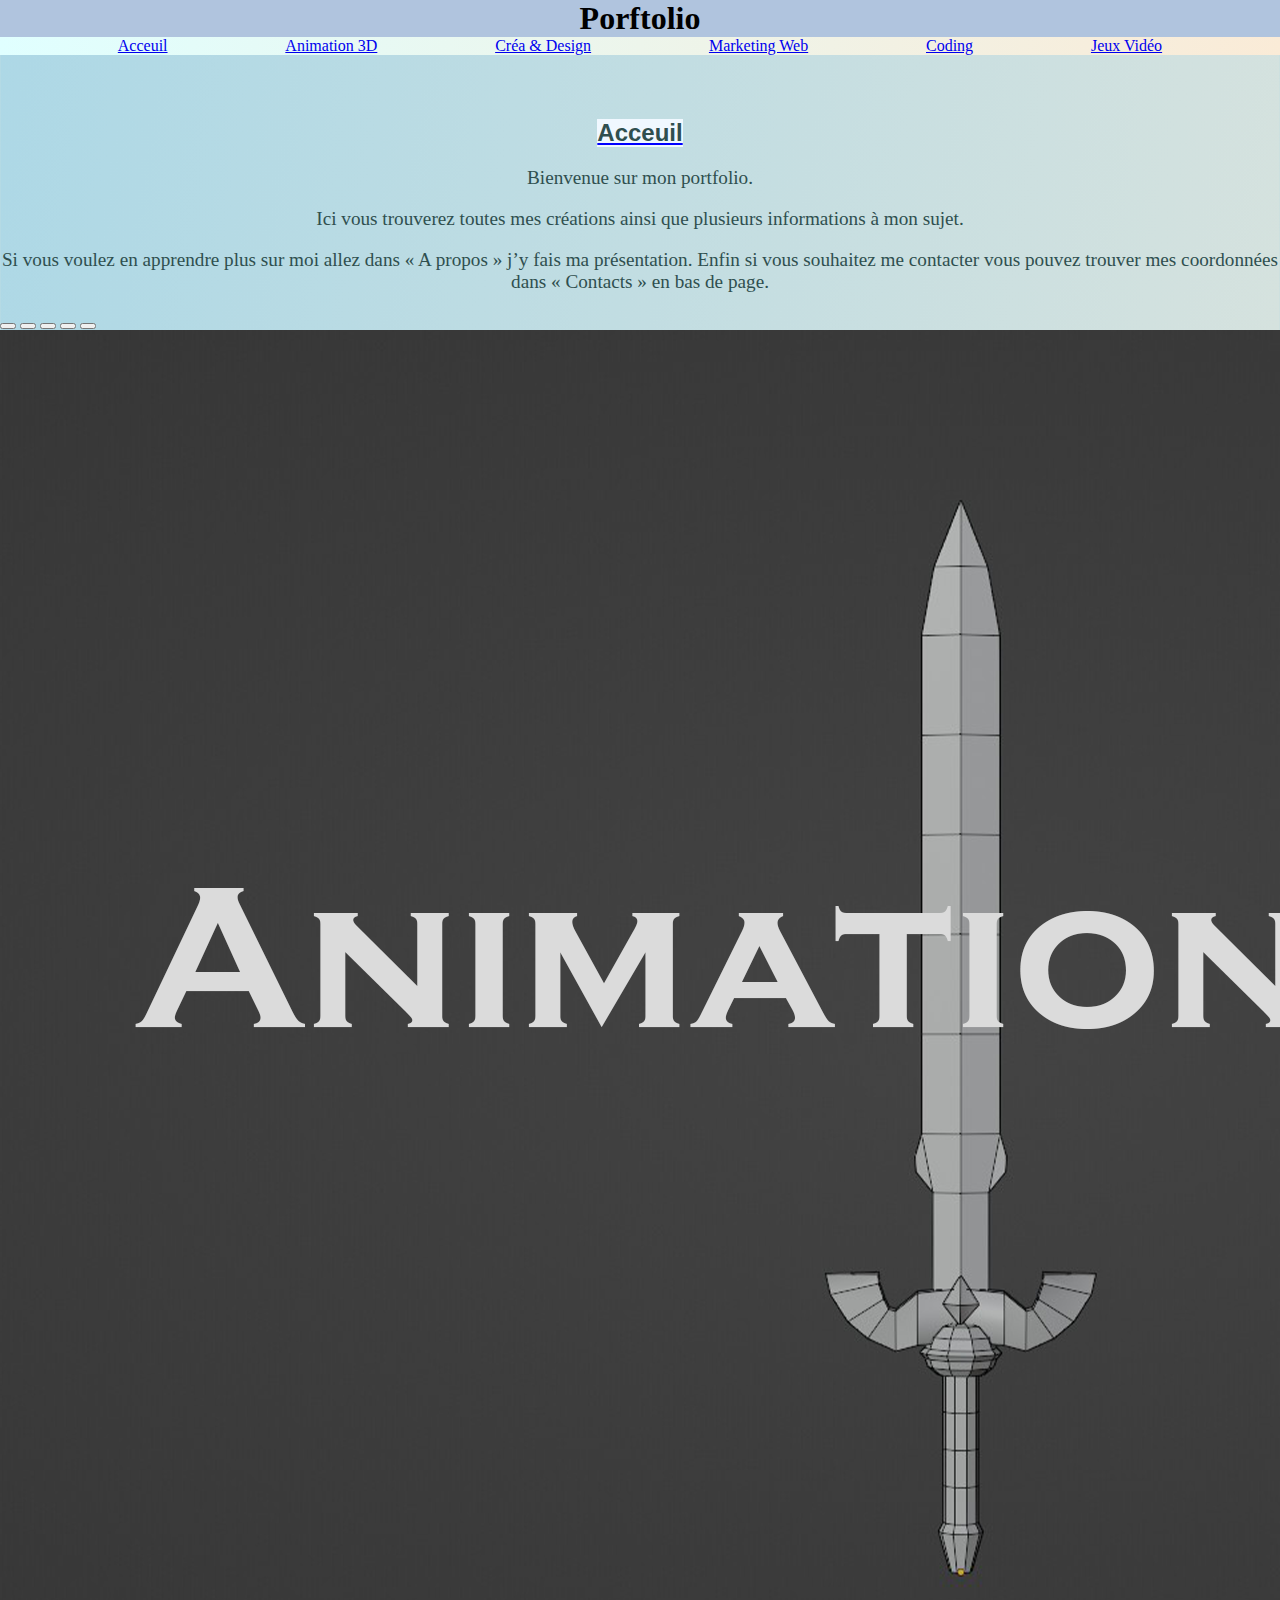
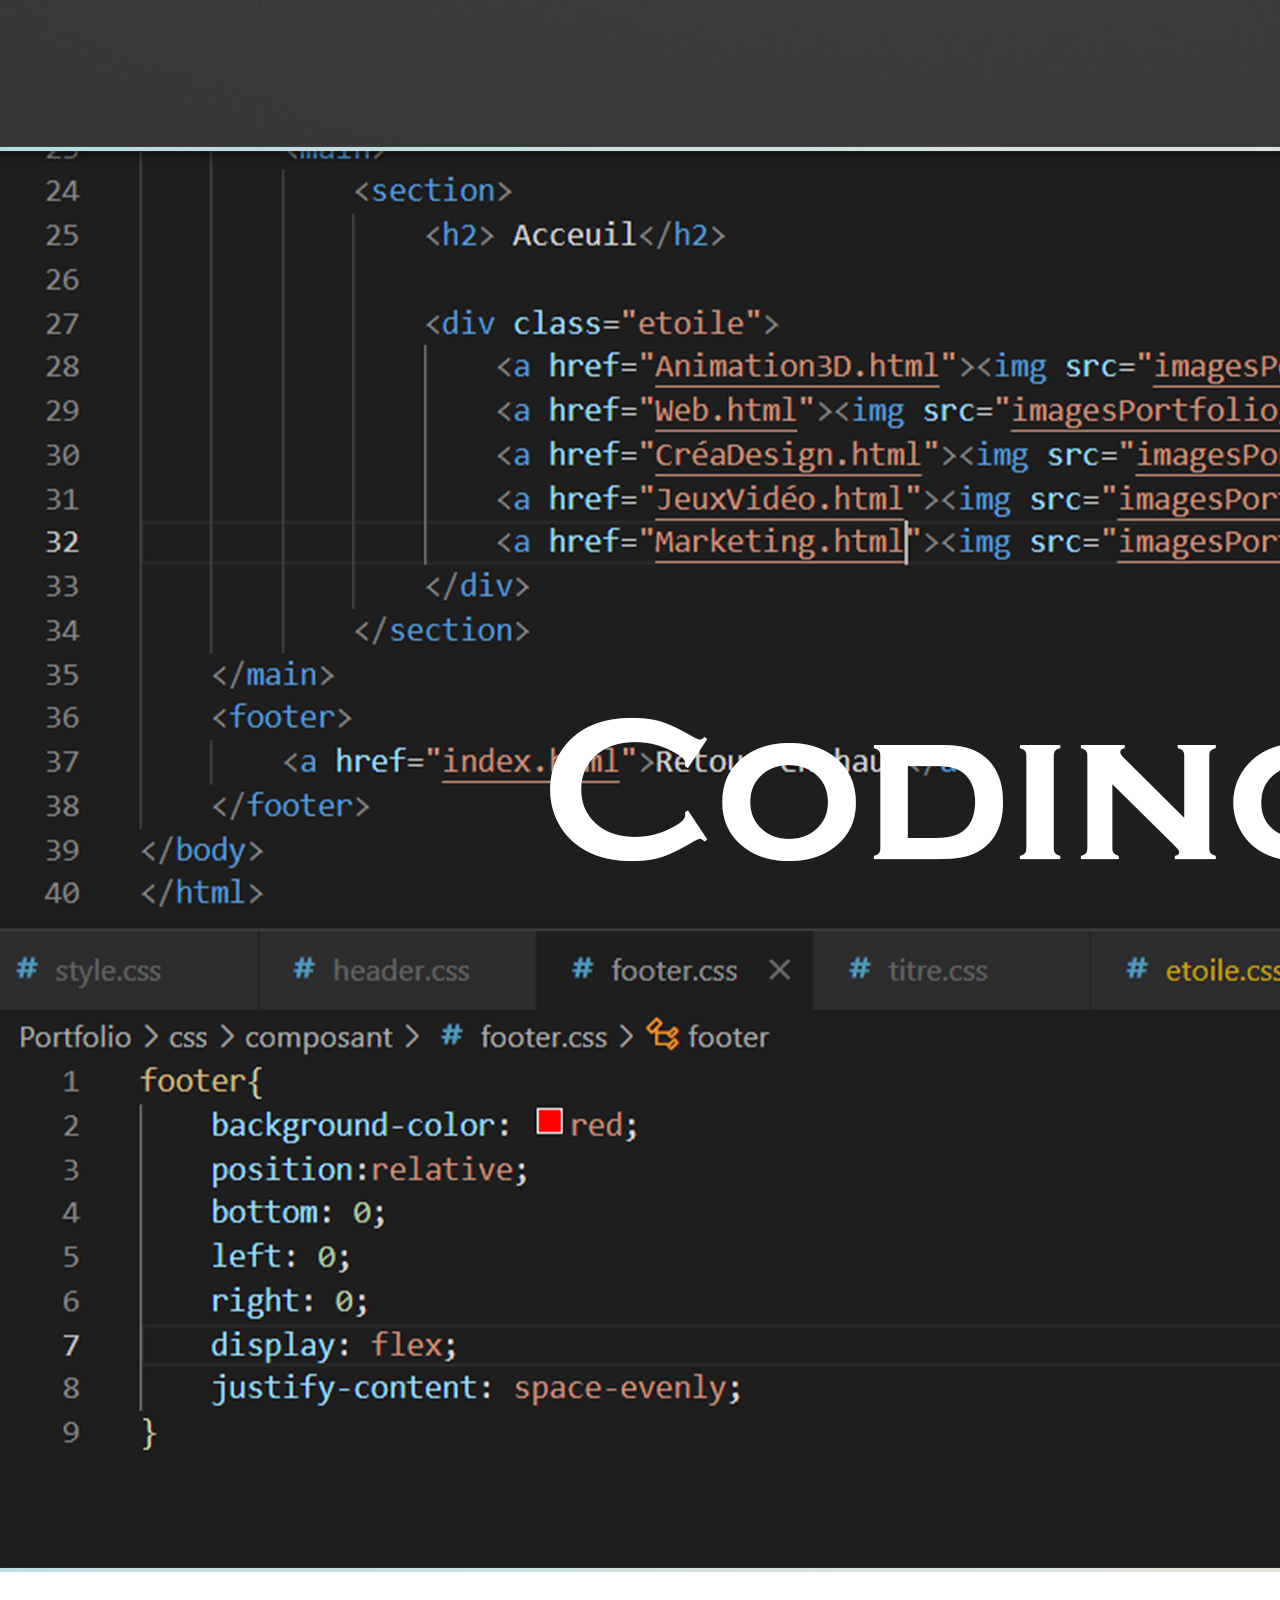
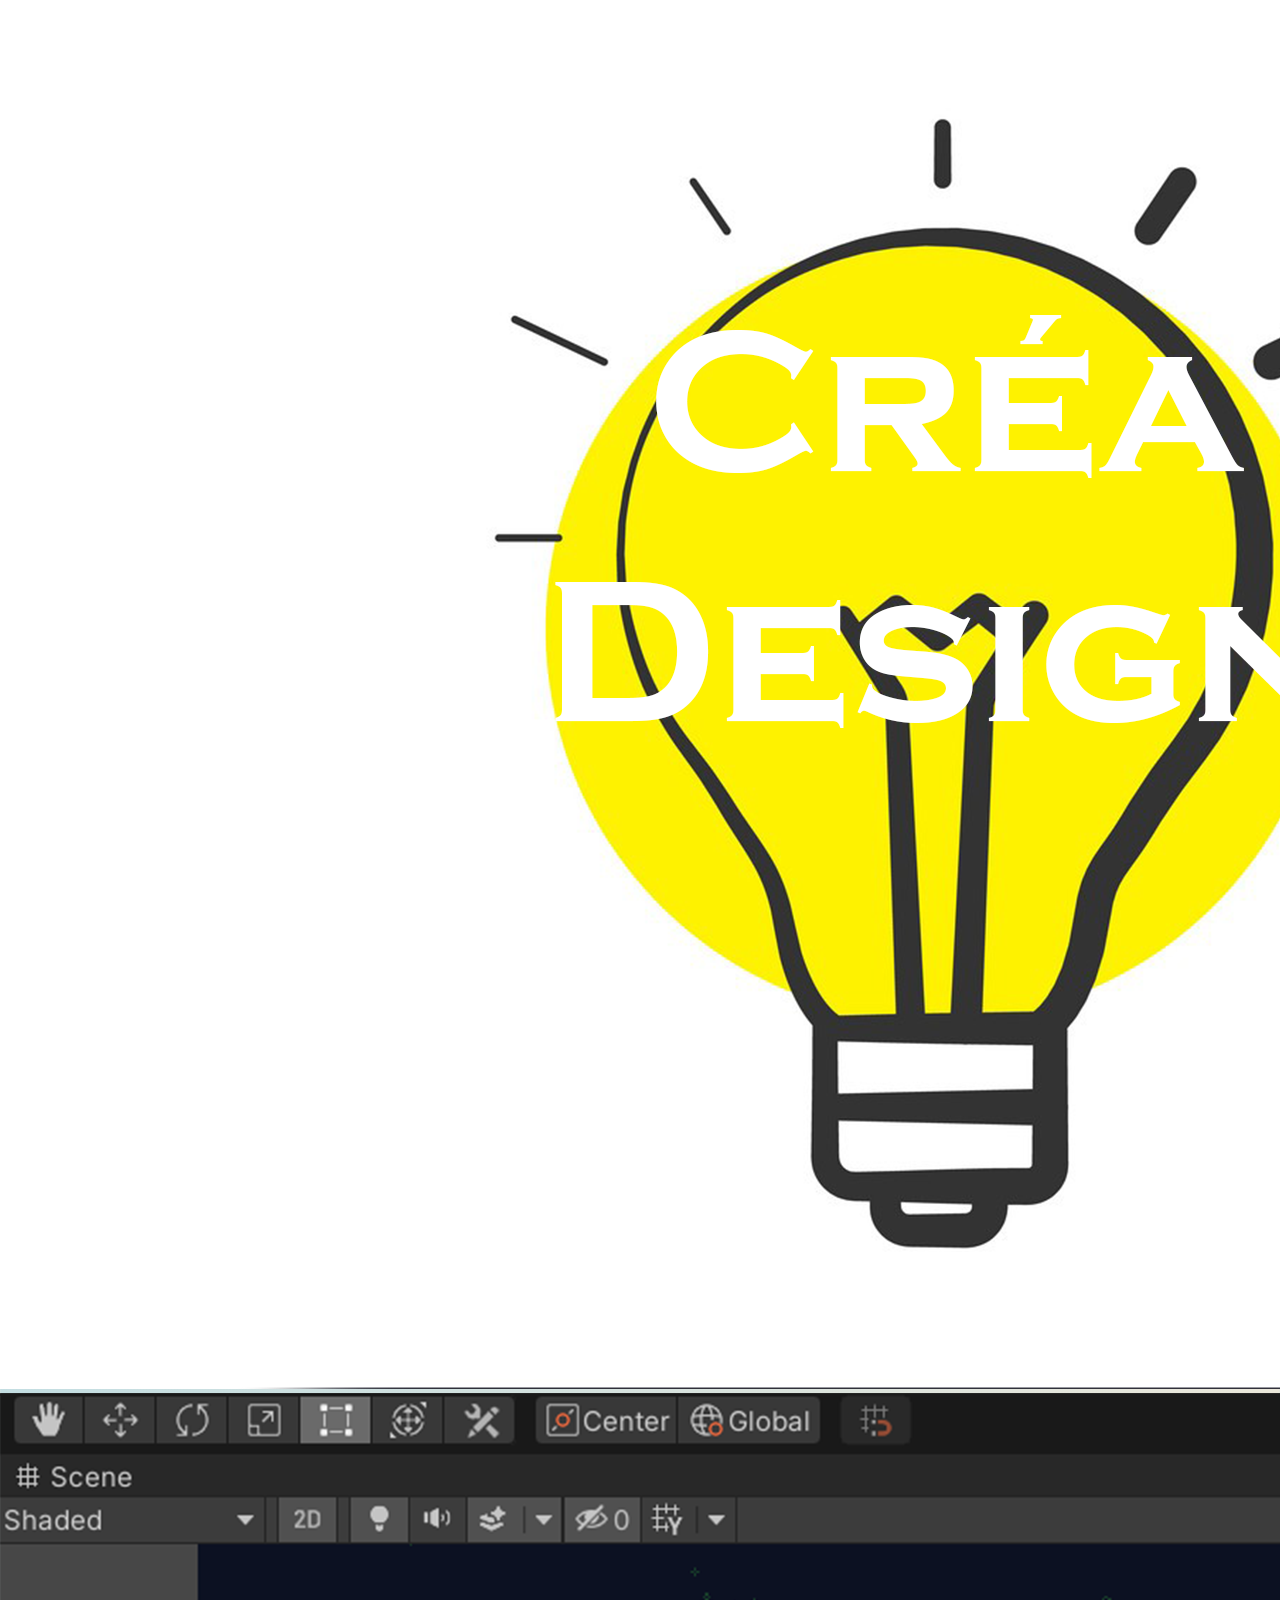
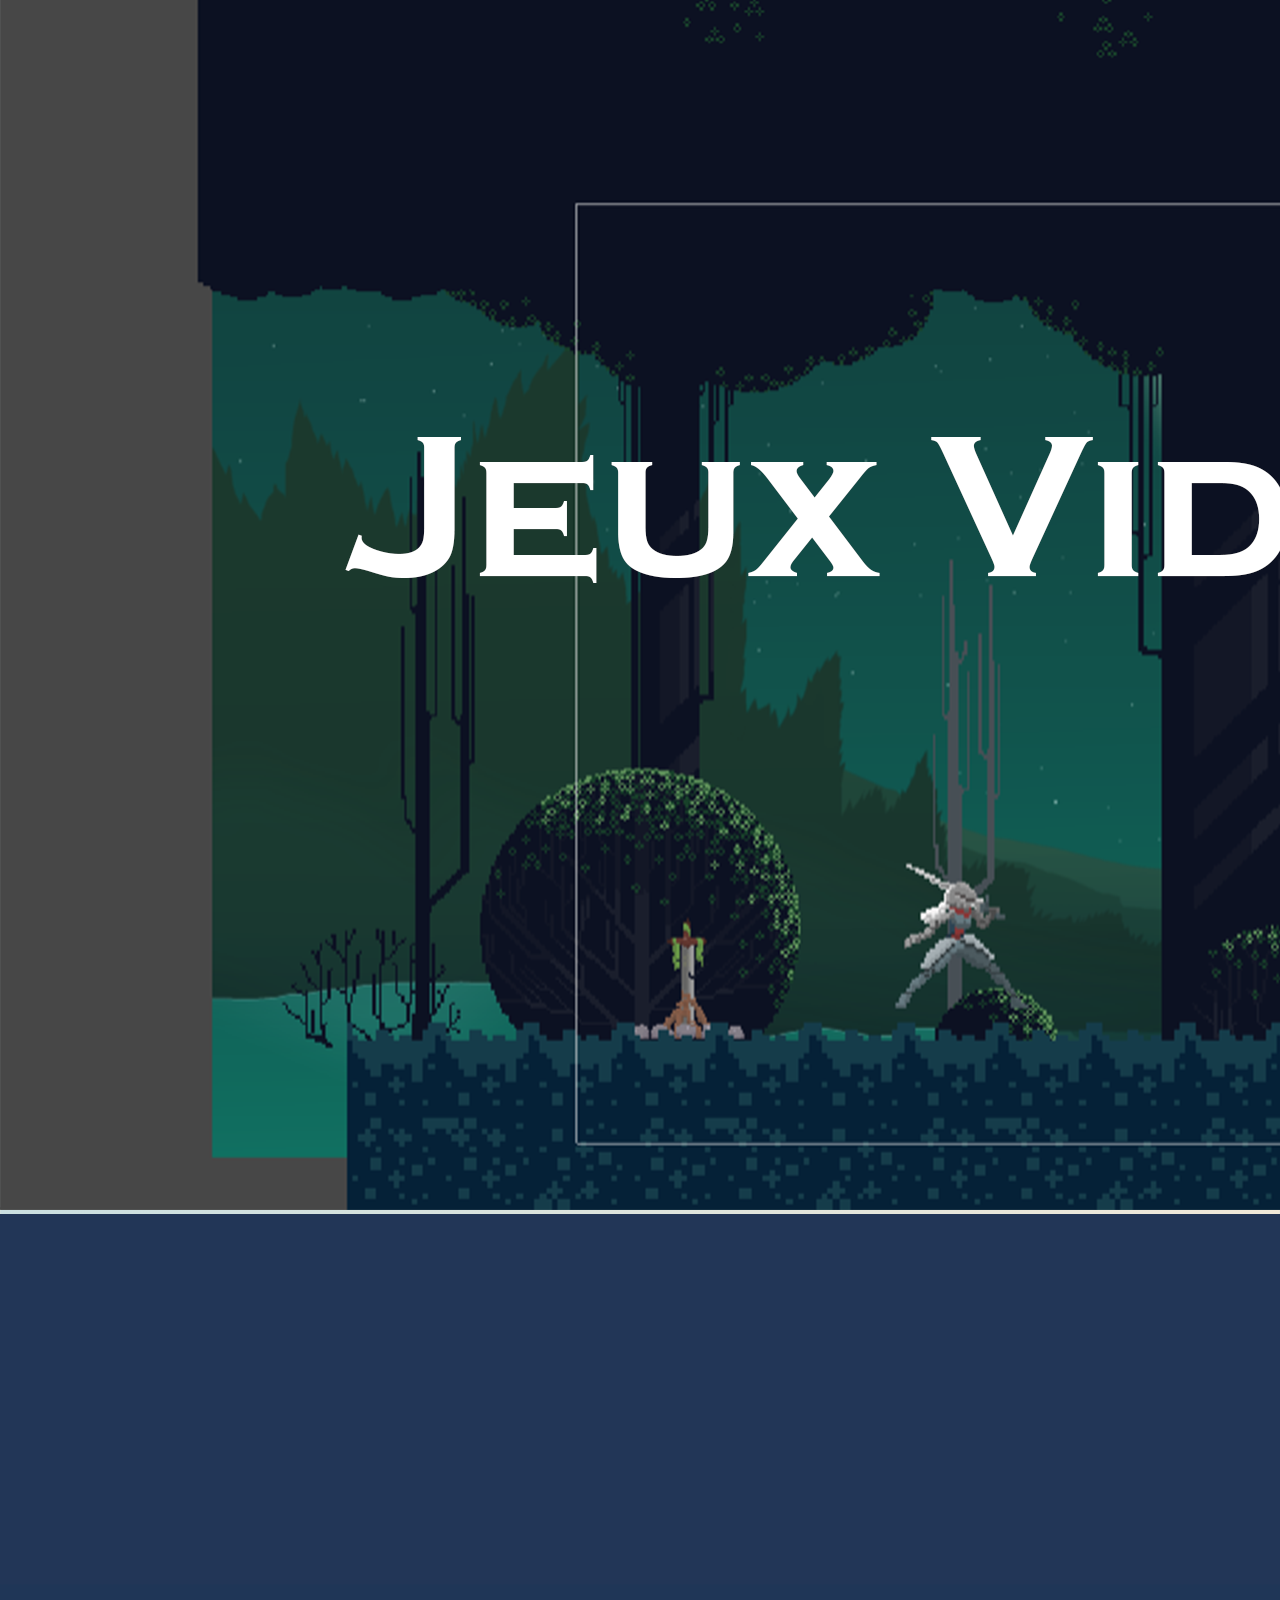
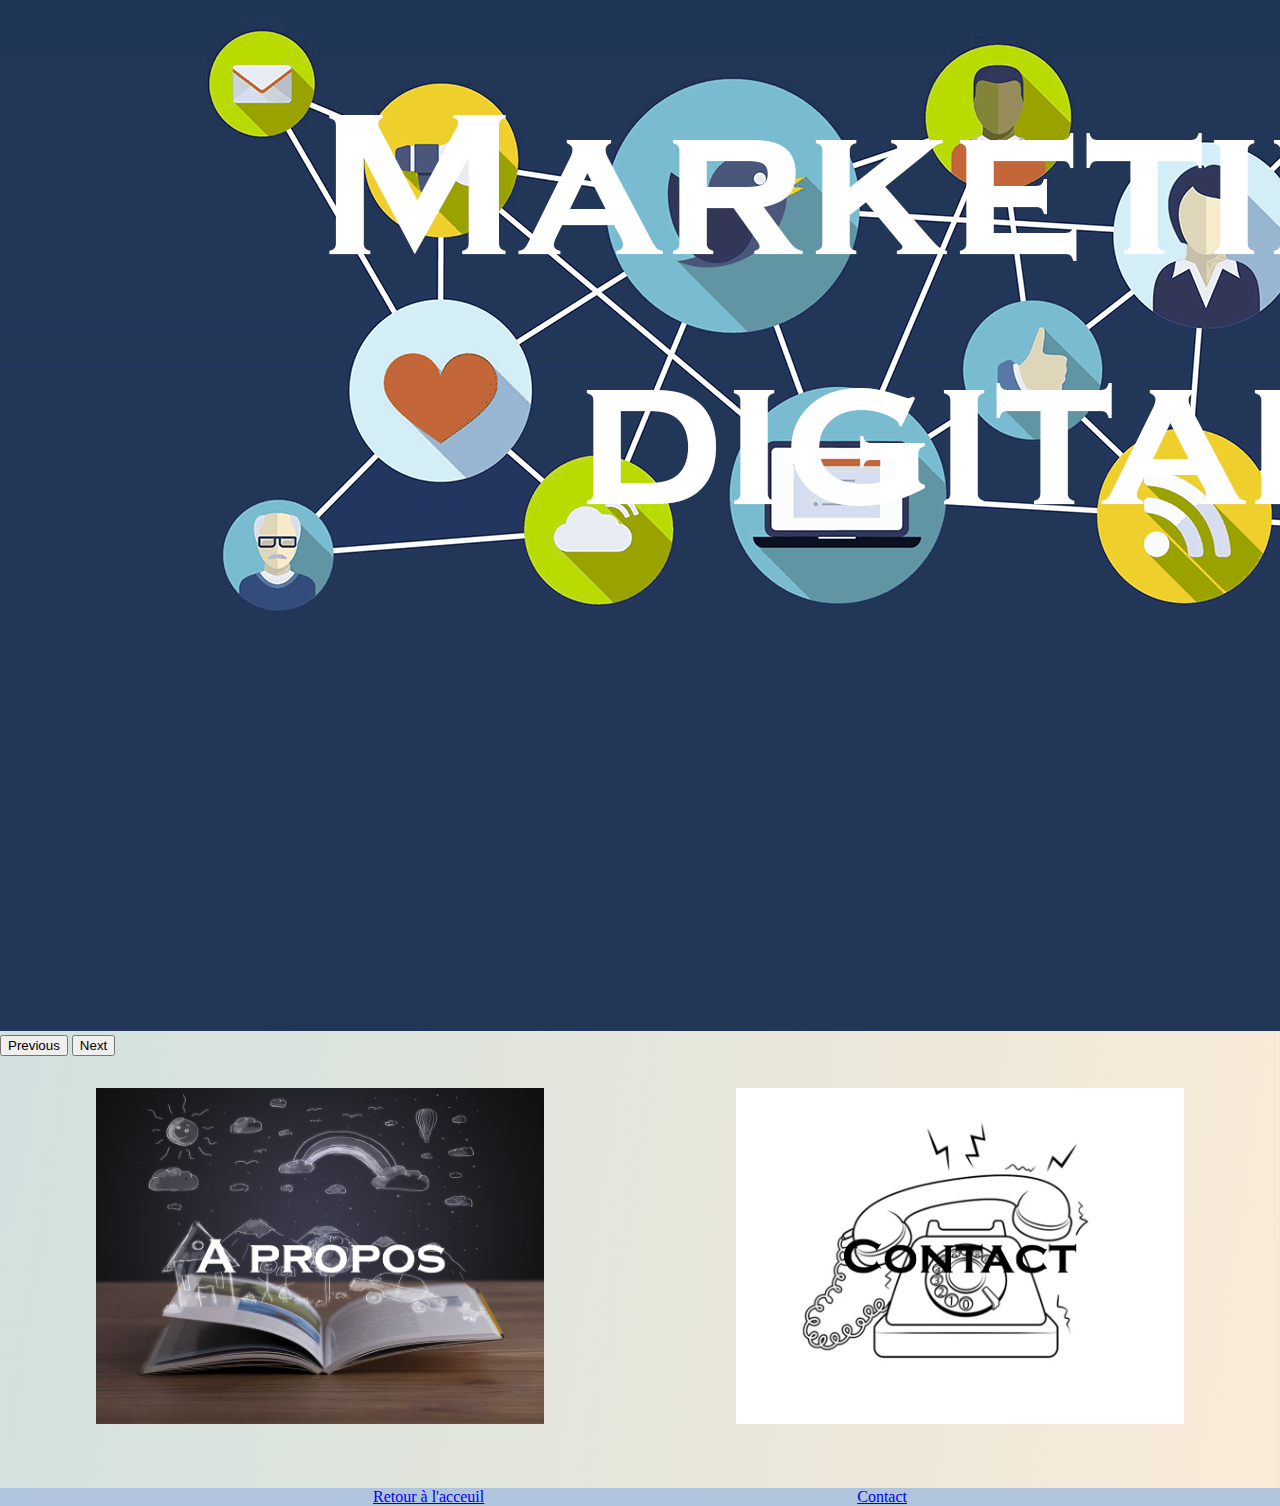
<file: index.html>
<!DOCTYPE html>
<html lang="en">
<head>
    <meta charset="UTF-8">
    <meta http-equiv="X-UA-Compatible" content="IE=edge">
    <meta name="viewport" content="width=device-width, initial-scale=1.0">
    <link rel="stylesheet" href="https://cdn.jsdelivr.net/npm/bootstrap@5.2.2/dist/css/bootstrap.min.css" integrity="sha384-Zenh87qX5JnK2Jl0vWa8Ck2rdkQ2Bzep5IDxbcnCeuOxjzrPF/et3URy9Bv1WTRi" crossorigin="anonymous">
    <link rel="stylesheet" href="css/style.css">
    <title>Portfolio Corentin Remot</title>
</head>

<body>
    <header>
        <h1 class="titre">Porftolio</h1>
            <nav>
                <a href="index.html">Acceuil</a>
                <a href="Animation3D.html">Animation 3D</a>
                <a href="CréaDesign.html">Créa & Design</a>
                <a href="Marketing.html">Marketing Web</a>
                <a href="Web.html">Coding</a>
                <a href="JeuxVidéo.html">Jeux Vidéo</a>
            </nav>
    </header>
        <main>
            <section>
                <h2 class="titre2">Acceuil</h2>
                <p>Bienvenue sur mon portfolio.</p>
                <p>Ici vous trouverez toutes mes créations ainsi que plusieurs informations à mon sujet.</p>
                <P>Si vous voulez en apprendre plus sur moi allez dans « A propos » j’y fais ma présentation.
                    Enfin si vous souhaitez me contacter vous pouvez trouver mes coordonnées dans « Contacts » en bas de page.</P>
            </section>

                <div id="carouselExampleIndicators" class="carousel slide mx-auto col-md-10" data-bs-ride="true">
                    <div class="carousel-indicators">
                    <button type="button" data-bs-target="#carouselExampleIndicators" data-bs-slide-to="0" class="active" aria-current="true" aria-label="Slide 1"></button>
                    <button type="button" data-bs-target="#carouselExampleIndicators" data-bs-slide-to="1" aria-label="Slide 2"></button>
                    <button type="button" data-bs-target="#carouselExampleIndicators" data-bs-slide-to="2" aria-label="Slide 3"></button>
                    <button type="button" data-bs-target="#carouselExampleIndicators" data-bs-slide-to="3" aria-label="Slide 4"></button>
                    <button type="button" data-bs-target="#carouselExampleIndicators" data-bs-slide-to="4" aria-label="Slide 5"></button>                </div>
                    <div class="carousel-inner">
                    <div class="carousel-item active">
                        <a href="Animation3D.html"><img src="imagesPortfolio/Exemple3D.png" class="d-block w-100" alt="3D"></a>
                    </div>
                    <div class="carousel-item">
                        <a href="Web.html"><img src="imagesPortfolio/ExempleCoding.png" class="d-block w-100" alt="Coding"></a>
                    </div>
                    <div class="carousel-item">
                        <a href="CréaDesign.html"><img src="imagesPortfolio/ExempleCréaDesign.png" class="d-block w-100" alt="CréaDesign"></a>
                    </div>
                    <div class="carousel-item">
                        <a href="JeuxVidéo.html"><img src="imagesPortfolio/ExempleJV.png" class="d-block w-100" alt="Jeux Vidéo"></a>
                    </div>
                    <div class="carousel-item">
                        <a href="Marketing.html"><img src="imagesPortfolio/ExempleMarketing.png" class="d-block w-100" alt="Marketing"></a>
                    </div>
                    </div>
                    <button class="carousel-control-prev" type="button" data-bs-target="#carouselExampleIndicators" data-bs-slide="prev">
                    <span class="carousel-control-prev-icon" aria-hidden="true"></span>
                    <span class="visually-hidden">Previous</span>
                    </button>
                    <button class="carousel-control-next" type="button" data-bs-target="#carouselExampleIndicators" data-bs-slide="next">
                    <span class="carousel-control-next-icon" aria-hidden="true"></span>
                    <span class="visually-hidden">Next</span>
                    </button>
                </div>

                <div class="groupe">
                        <a class="lienImage" href="aPropos.html"><img class="imageGroupe" src="imagesPortfolio/aPropos.png" alt="A Propos"></a>
                        <a class="lienImage" href="contact.html"><img class="imageGroupe" src="imagesPortfolio/imageContact.png" alt="Contact"></a>
                </div>
    
    </main>
    <footer>
        <a href="index.html">Retour à l'acceuil</a>
        <a href="contact.html">Contact</a>
    </footer>
    <script src="https://cdn.jsdelivr.net/npm/bootstrap@5.2.2/dist/js/bootstrap.bundle.min.js" integrity="sha384-OERcA2EqjJCMA+/3y+gxIOqMEjwtxJY7qPCqsdltbNJuaOe923+mo//f6V8Qbsw3" crossorigin="anonymous"></script>
</body>
</html>
</file>
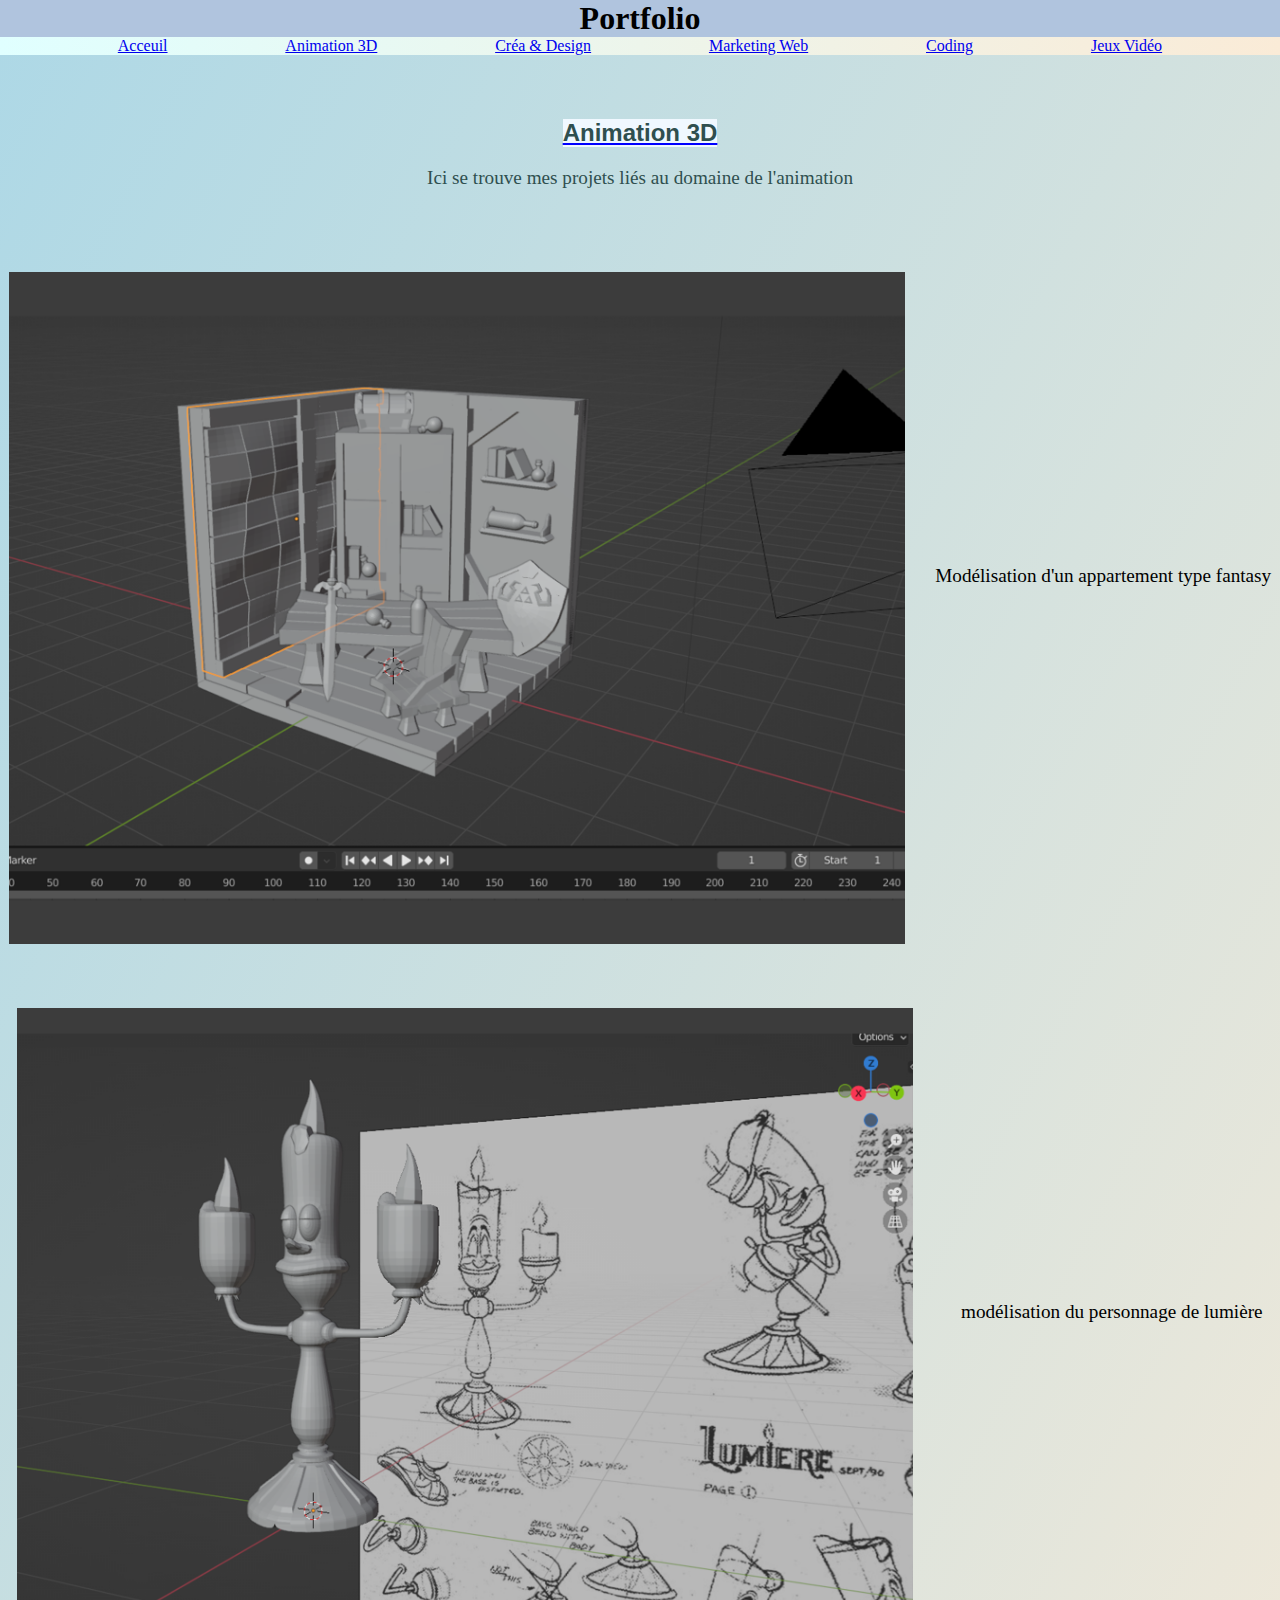
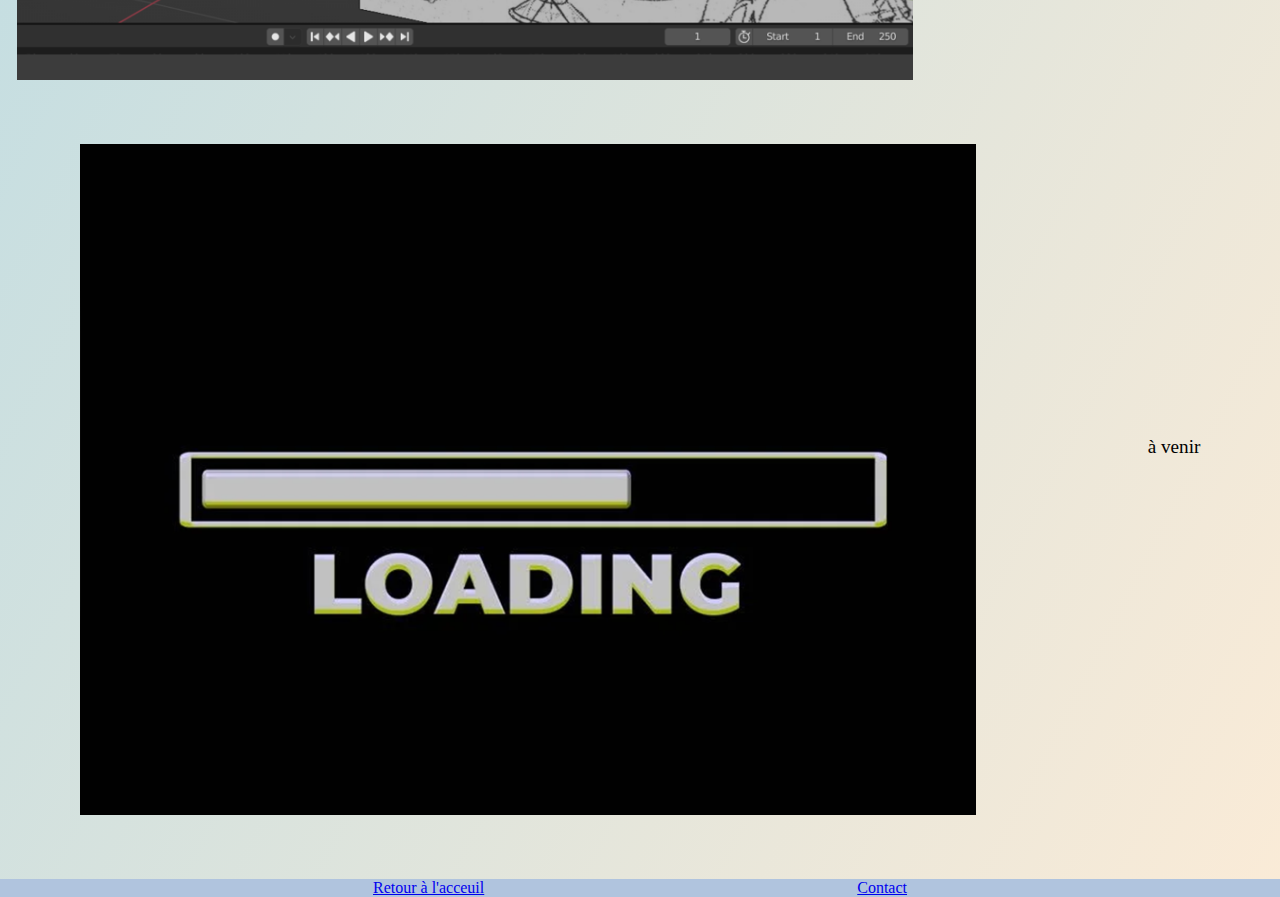
<file: Animation3D.html>
<!DOCTYPE html>
<html lang="en">
<head>
    <meta charset="UTF-8">
    <meta http-equiv="X-UA-Compatible" content="IE=edge">
    <meta name="viewport" content="width=device-width, initial-scale=1.0">
    <link rel="stylesheet" href="css/style.css">
    <title>Animation 3D</title>
</head>
<body>
    
    <header>
        <h1 class="titre">Portfolio</h1>
        <nav>
            <a href="index.html">Acceuil</a>
            <a href="Animation3D.html">Animation 3D</a>
            <a href="CréaDesign.html">Créa & Design</a>
            <a href="Marketing.html">Marketing Web</a>
            <a href="Web.html">Coding</a>
            <a href="JeuxVidéo.html">Jeux Vidéo</a>
        </nav>
    </header>
    <main>
        <section>
            <h2 class="titre2">Animation 3D</h2>
            <p>Ici se trouve mes projets liés au domaine de l'animation</p>
            <div class="groupe">
                <img class="imageGroupe" src="imagesPortfolio/Animation3D/AppartementBlender.png" alt="Appartement Fantasy">
                <p class="description">Modélisation d'un appartement type fantasy</p>
                <img class="imageGroupe" src="imagesPortfolio/Animation3D/LumiereBlender.png" alt="Lumière">
                <p class="description">modélisation du personnage de lumière</p>
                <img class="imageGroupe" src="imagesPortfolio/loading.png" alt="Loading">
                <p class="description">à venir</p>
            </div>
        </section>
    </main>
    <footer>
        <a href="index.html">Retour à l'acceuil</a>
        <a href="contact.html">Contact</a>
    </footer>
</body>
</html>
</file>
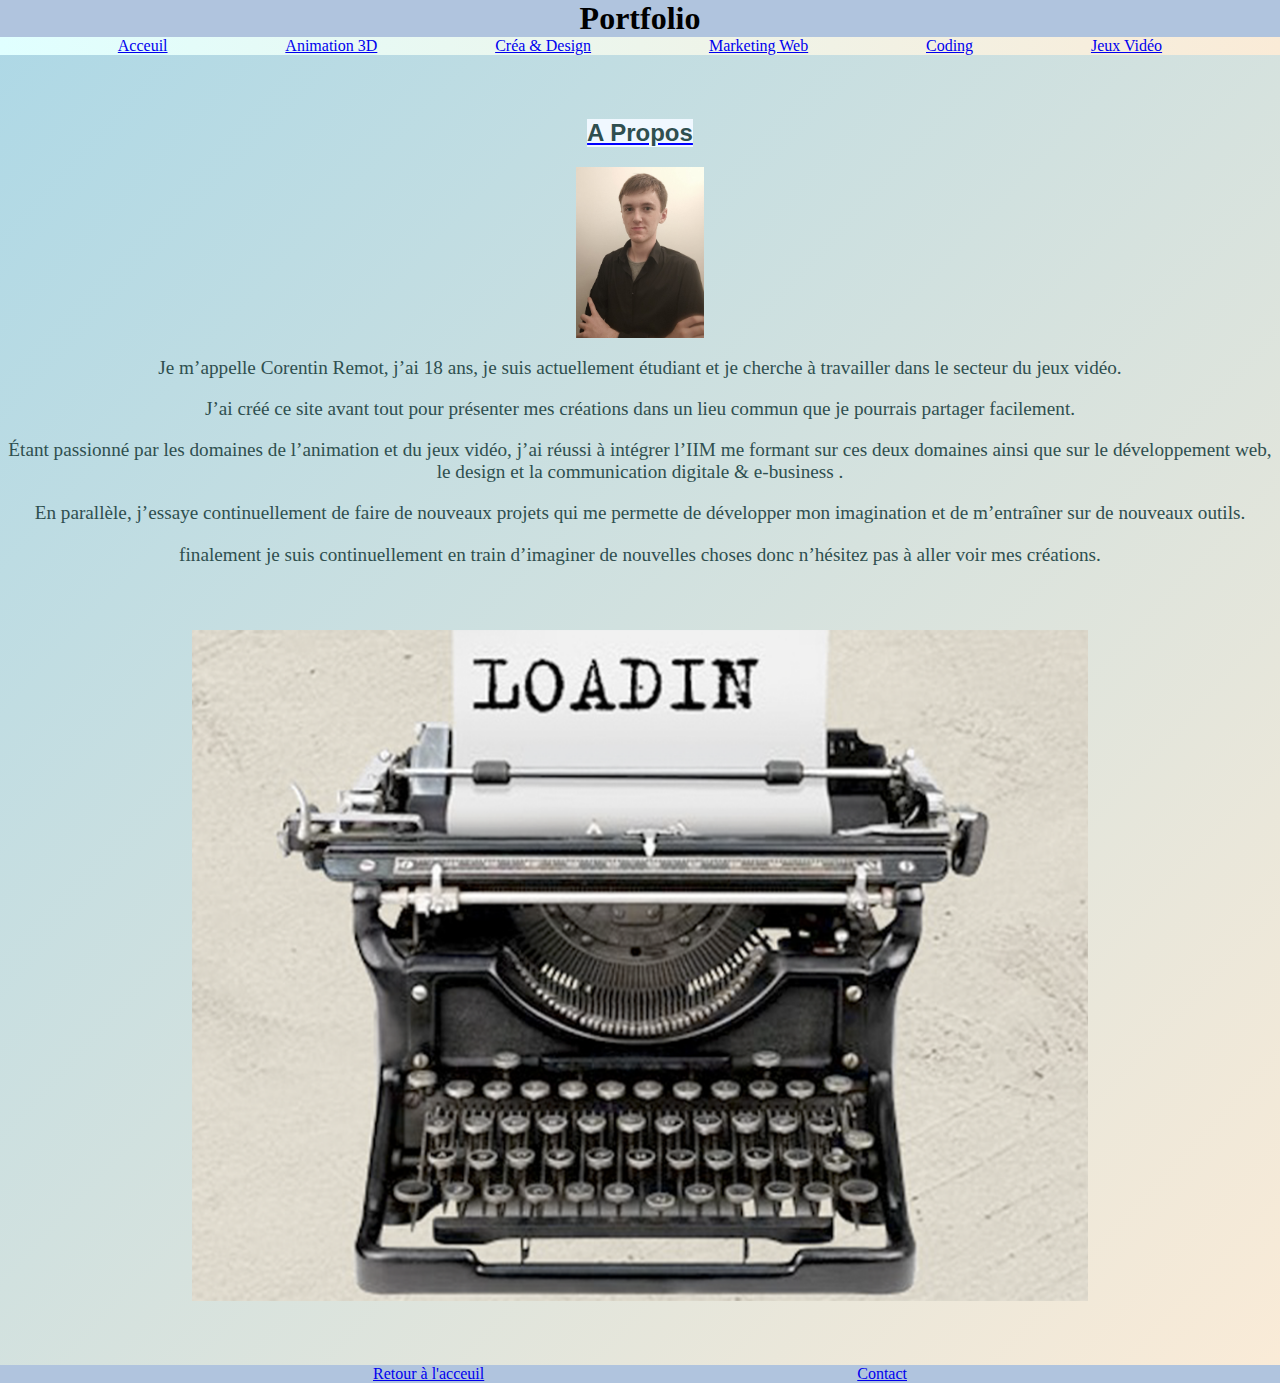
<file: aPropos.html>
<!DOCTYPE html>
<html lang="en">
<head>
    <meta charset="UTF-8">
    <meta http-equiv="X-UA-Compatible" content="IE=edge">
    <meta name="viewport" content="width=device-width, initial-scale=1.0">
    <link rel="stylesheet" href="css/style.css">
    <title>APropos</title>
</head>
<body>
    

        <header>
            <h1 class="titre">Portfolio</h1>
                <nav>
                    <a href="index.html">Acceuil</a>
                    <a href="Animation3D.html">Animation 3D</a>
                    <a href="CréaDesign.html">Créa & Design</a>
                    <a href="Marketing.html">Marketing Web</a>
                    <a href="Web.html">Coding</a>
                    <a href="JeuxVidéo.html">Jeux Vidéo</a>
                </nav>
        </header>

    <main>
        <section>
            <h2 class="titre2">A Propos</h2>
        </section>

        <div>
            <img class="imagePhoto" src="imagesPortfolio/PhotoCorentin.png" alt="Photo">
        </div>

        <div>
            <p>Je m’appelle Corentin Remot, j’ai 18 ans, je suis actuellement étudiant et je cherche à travailler dans le secteur du jeux vidéo.</p>
            <p>J’ai créé ce site avant tout pour présenter mes créations dans un lieu commun que je pourrais partager facilement.</p>
            <p>Étant passionné par les domaines de l’animation et du jeux vidéo, j’ai réussi à intégrer l’IIM me formant sur ces deux domaines ainsi que sur le développement web, le design et la communication digitale & e-business .</p>
            <p>En parallèle, j’essaye continuellement de faire de nouveaux projets qui me permette de développer mon imagination et de m’entraîner sur de nouveaux outils.</p>
            <p>finalement je suis continuellement en train d’imaginer de nouvelles choses donc n’hésitez pas à aller voir mes créations.</p>
        </div>

        <div>
            <img src="imagesPortfolio/MachineaEcrire.png" alt="Machine à écrire" class="imageGroupe">
        </div>
    </main>


    <footer>
        <a href="index.html">Retour à l'acceuil</a>
        <a href="contact.html">Contact</a>
    </footer>
</body>
</html>
</file>
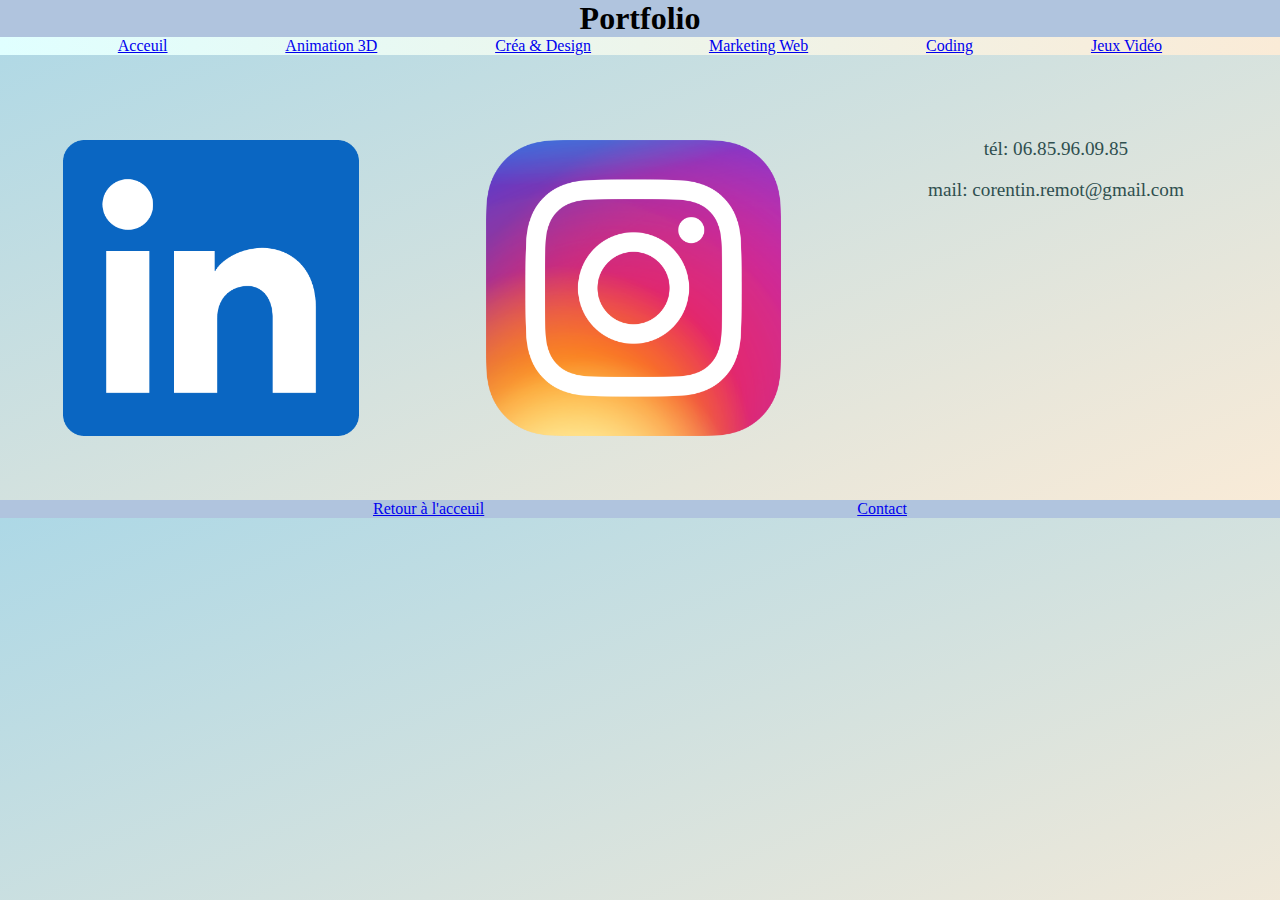
<file: contact.html>
<!DOCTYPE html>
<html lang="en">
<head>
    <meta charset="UTF-8">
    <meta http-equiv="X-UA-Compatible" content="IE=edge">
    <meta name="viewport" content="width=device-width, initial-scale=1.0">
    <link rel="stylesheet" href="css/style.css">
    <title>Contact</title>
</head>
<body>
    <header>
        <h1 class="titre">Portfolio</h1>
            <nav>
                <a href="index.html">Acceuil</a>
                <a href="Animation3D.html">Animation 3D</a>
                <a href="CréaDesign.html">Créa & Design</a>
                <a href="Marketing.html">Marketing Web</a>
                <a href="Web.html">Coding</a>
                <a href="JeuxVidéo.html">Jeux Vidéo</a>
            </nav>
    </header>
    <main>
        <div class="logo">
            <a class="lienlogo" href="https://www.linkedin.com/in/corentin-remot/"><img class="imagelogo" src="imagesPortfolio/linkedin.png" alt="linkedin"></a>
            <a href="index.html" class="lienlogo"><img src="imagesPortfolio/instagram.png" alt="instagram" class="imagelogo"></a>
            <div class="lienlogo">
                <p>tél: 06.85.96.09.85</p>
                <p>mail: corentin.remot@gmail.com</p>
            </div>
        </div>
    </main>
    <footer>
        <a href="index.html">Retour à l'acceuil</a>
        <a href="contact.html">Contact</a>
    </footer>
</body>
</html>
</file>
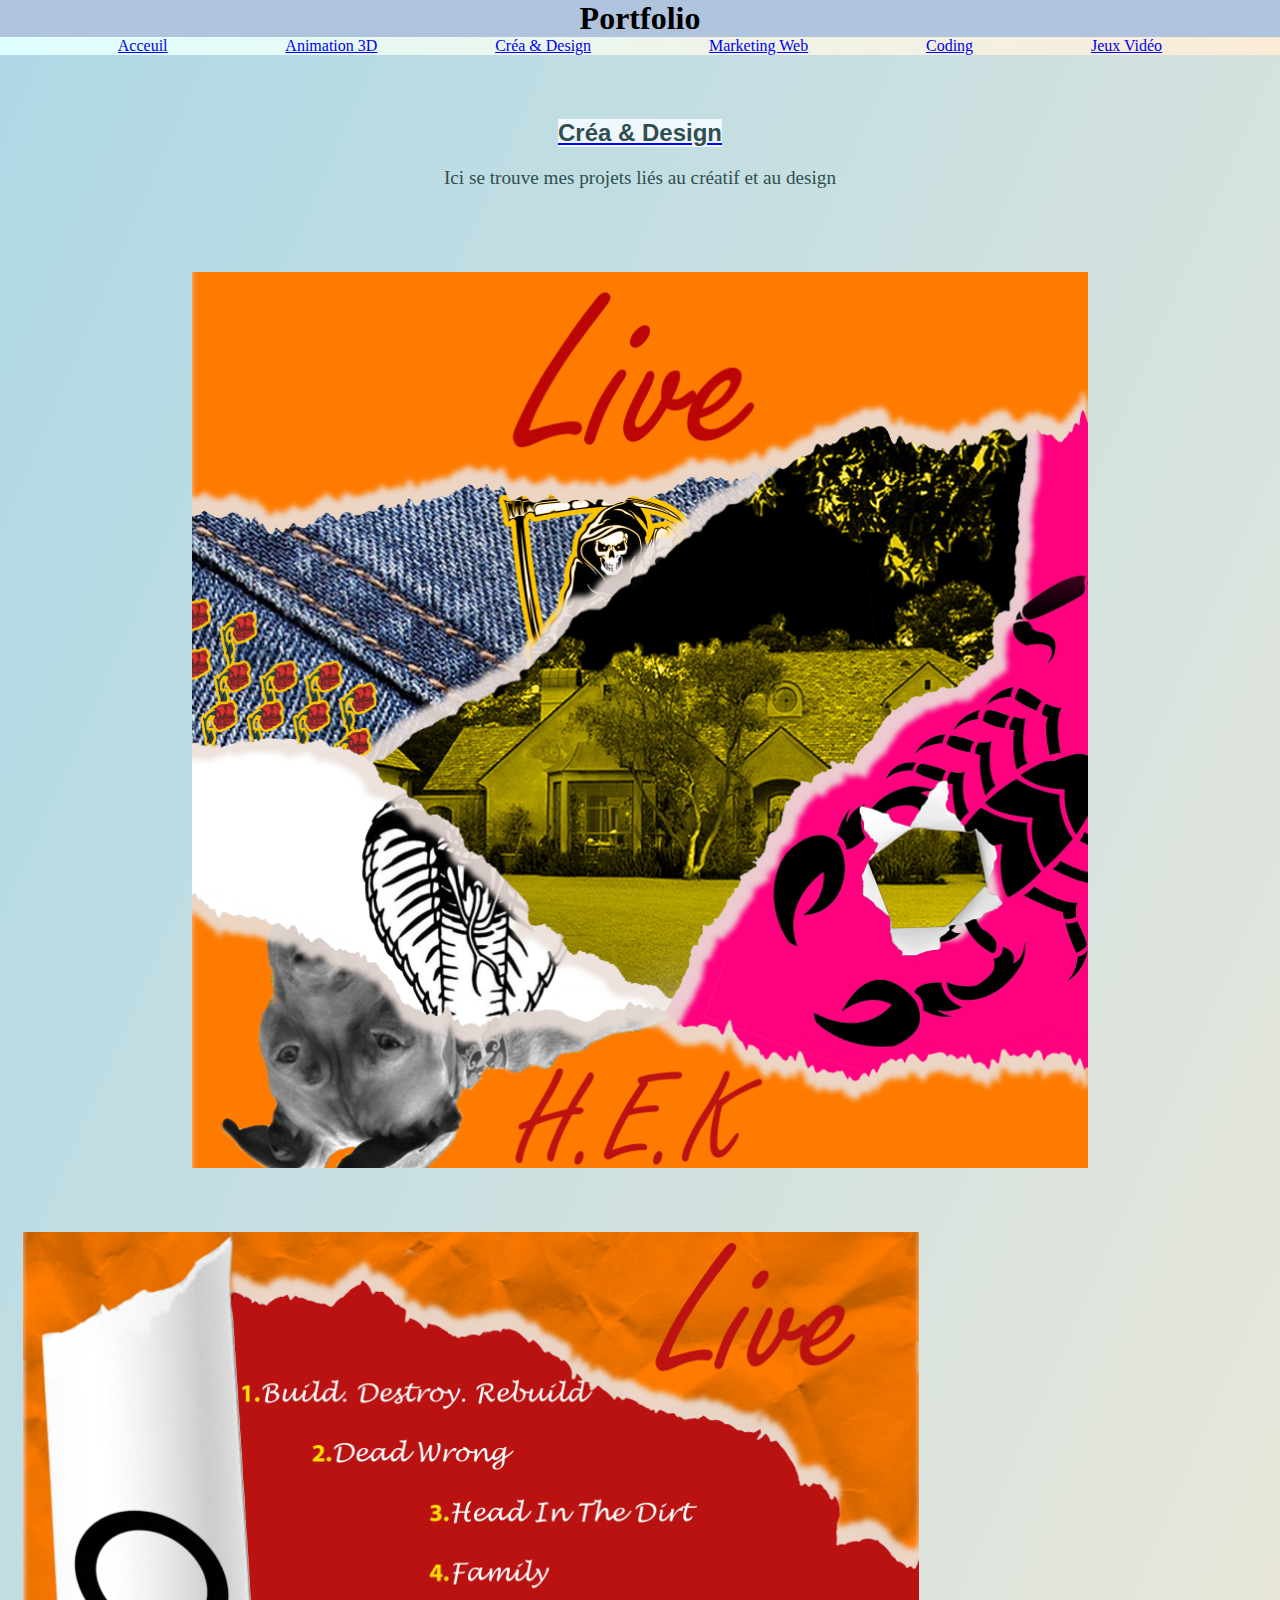
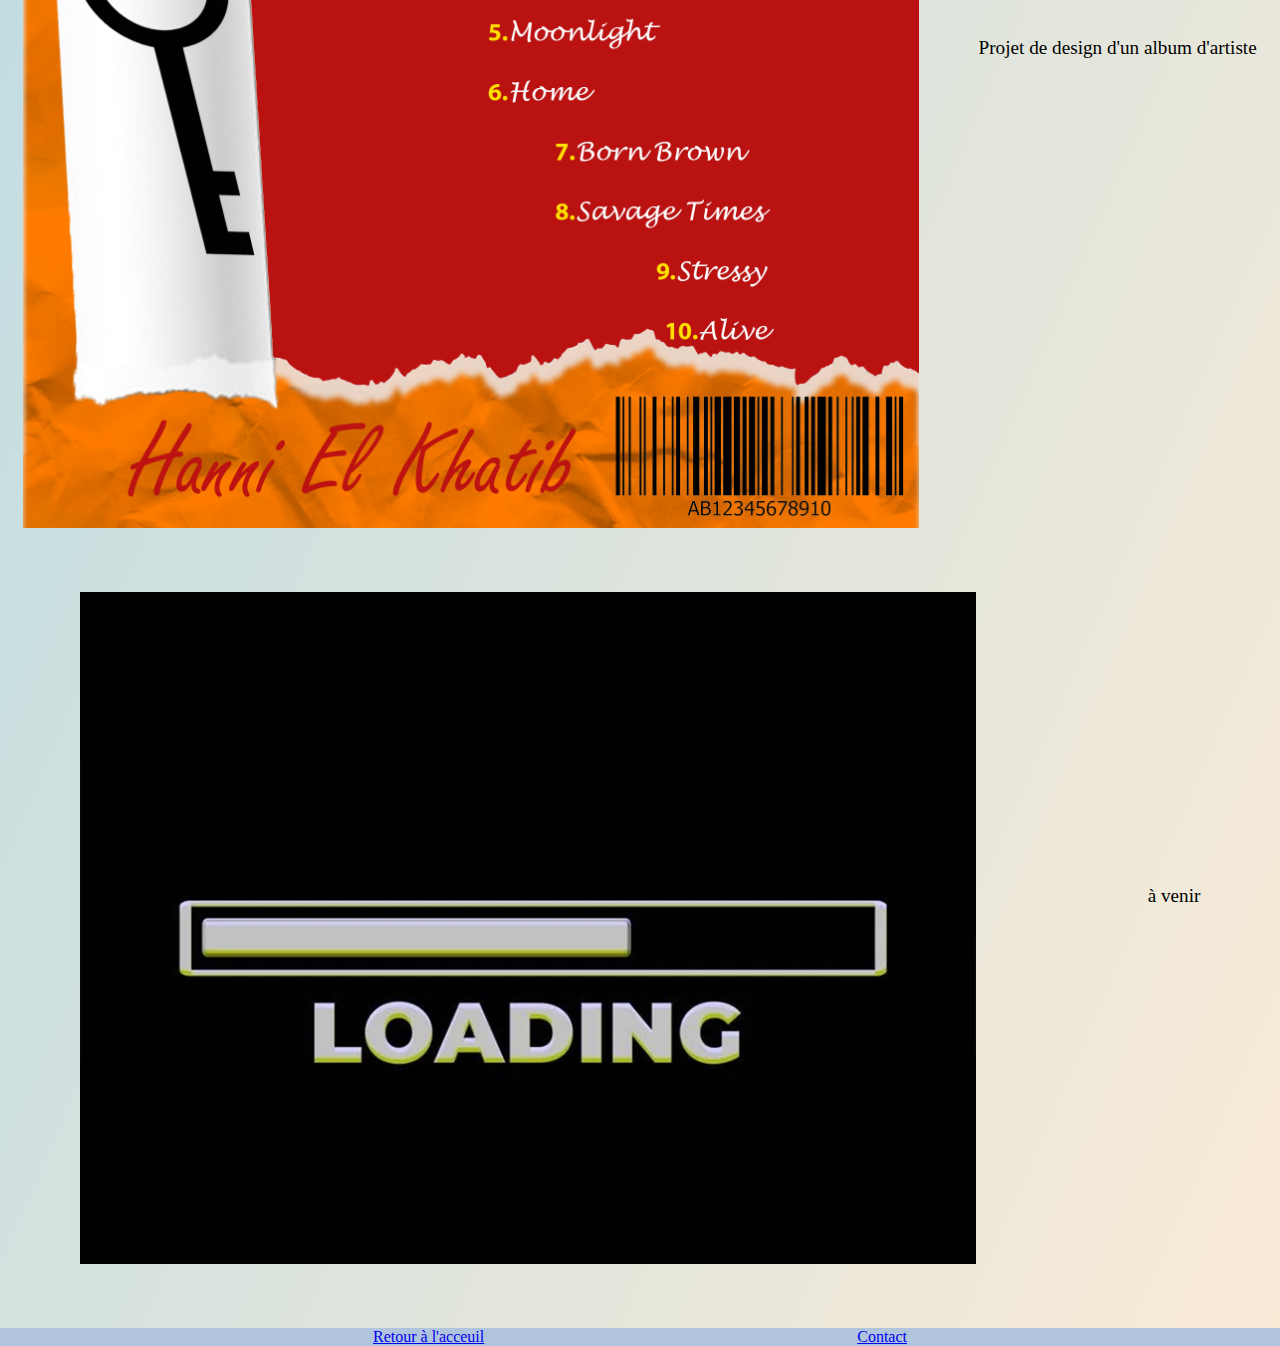
<file: CréaDesign.html>
<!DOCTYPE html>
<html lang="en">
<head>
    <meta charset="UTF-8">
    <meta http-equiv="X-UA-Compatible" content="IE=edge">
    <meta name="viewport" content="width=device-width, initial-scale=1.0">
    <link rel="stylesheet" href="css/style.css">
    <title>CréaDesign</title>
</head>
<body>
    

        <header>
            <h1 class="titre">Portfolio</h1>
                <nav>
                    <a href="index.html">Acceuil</a>
                    <a href="Animation3D.html">Animation 3D</a>
                    <a href="CréaDesign.html">Créa & Design</a>
                    <a href="Marketing.html">Marketing Web</a>
                    <a href="Web.html">Coding</a>
                    <a href="JeuxVidéo.html">Jeux Vidéo</a>
                </nav>
        </header>
    <main>
        <section>
            <h2 class="titre2">Créa & Design</h2>
            <p>Ici se trouve mes projets liés au créatif et au design</p>
            <div class="groupe">
                <img class="imageGroupe" src="imagesPortfolio/CréaDesign/RectoAlbum.png" alt="Recto projet Album">
                <img class="imageGroupe" src="imagesPortfolio/CréaDesign/VersoAlbum.png" alt="Verso projet Album">
                <p class="description">Projet de design d'un album d'artiste</p>
                <img class="imageGroupe" src="imagesPortfolio/loading.png" alt="Loading">
                <p class="description">à venir</p>
            </div>
        </section>
    </main>
    <footer>
        <a href="index.html">Retour à l'acceuil</a>
        <a href="contact.html">Contact</a>
    </footer>
</body>
</html>
</file>
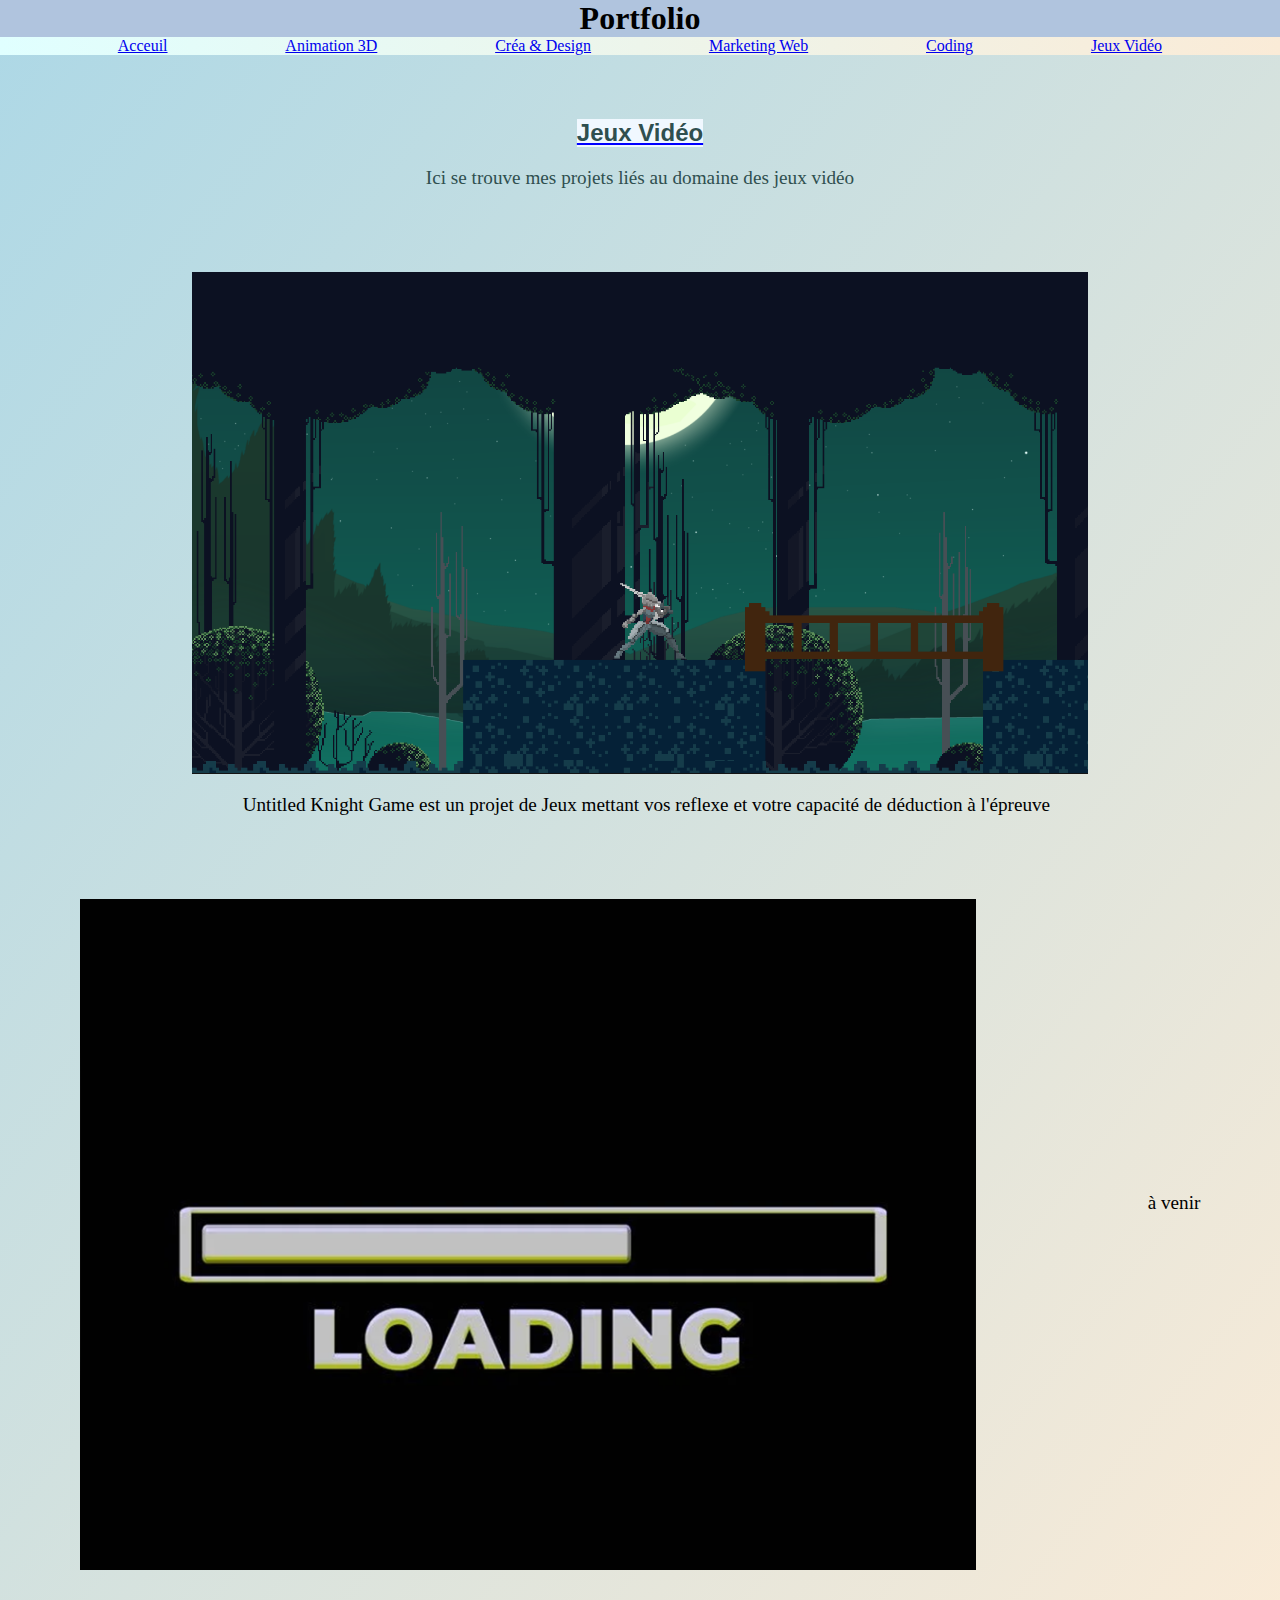
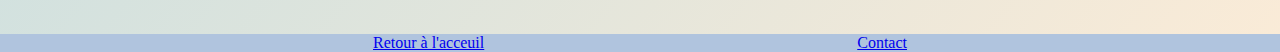
<file: JeuxVidéo.html>
<!DOCTYPE html>
<html lang="en">
<head>
    <meta charset="UTF-8">
    <meta http-equiv="X-UA-Compatible" content="IE=edge">
    <meta name="viewport" content="width=device-width, initial-scale=1.0">
    <link rel="stylesheet" href="css/style.css">
    <title>JeuxVidéo</title>
</head>
<body>
    

        <header>
            <h1 class="titre">Portfolio</h1>
                <nav>
                    <a href="index.html">Acceuil</a>
                    <a href="Animation3D.html">Animation 3D</a>
                    <a href="CréaDesign.html">Créa & Design</a>
                    <a href="Marketing.html">Marketing Web</a>
                    <a href="Web.html">Coding</a>
                    <a href="JeuxVidéo.html">Jeux Vidéo</a>
                </nav>
        </header>
    <main>
        <section>
            <h2 class="titre2">Jeux Vidéo</h2>
            <p>Ici se trouve mes projets liés au domaine des jeux vidéo</p>
            <div class="groupe">
                <img class="imageGroupe" src="imagesPortfolio/JeuxVidéo/UntitledKnightGame.PNG" alt="Exemple Jeux Vidéo">
                <p class="description">Untitled Knight Game est un projet de Jeux mettant vos reflexe et votre capacité de déduction à l'épreuve</p>
                <img class="imageGroupe" src="imagesPortfolio/loading.png" alt="Loading">
                <p class="description">à venir</p>
            </div>
        </section>
    </main>
    <footer>
        <a href="index.html">Retour à l'acceuil</a>
        <a href="contact.html">Contact</a>
    </footer>
</body>
</html>
</file>
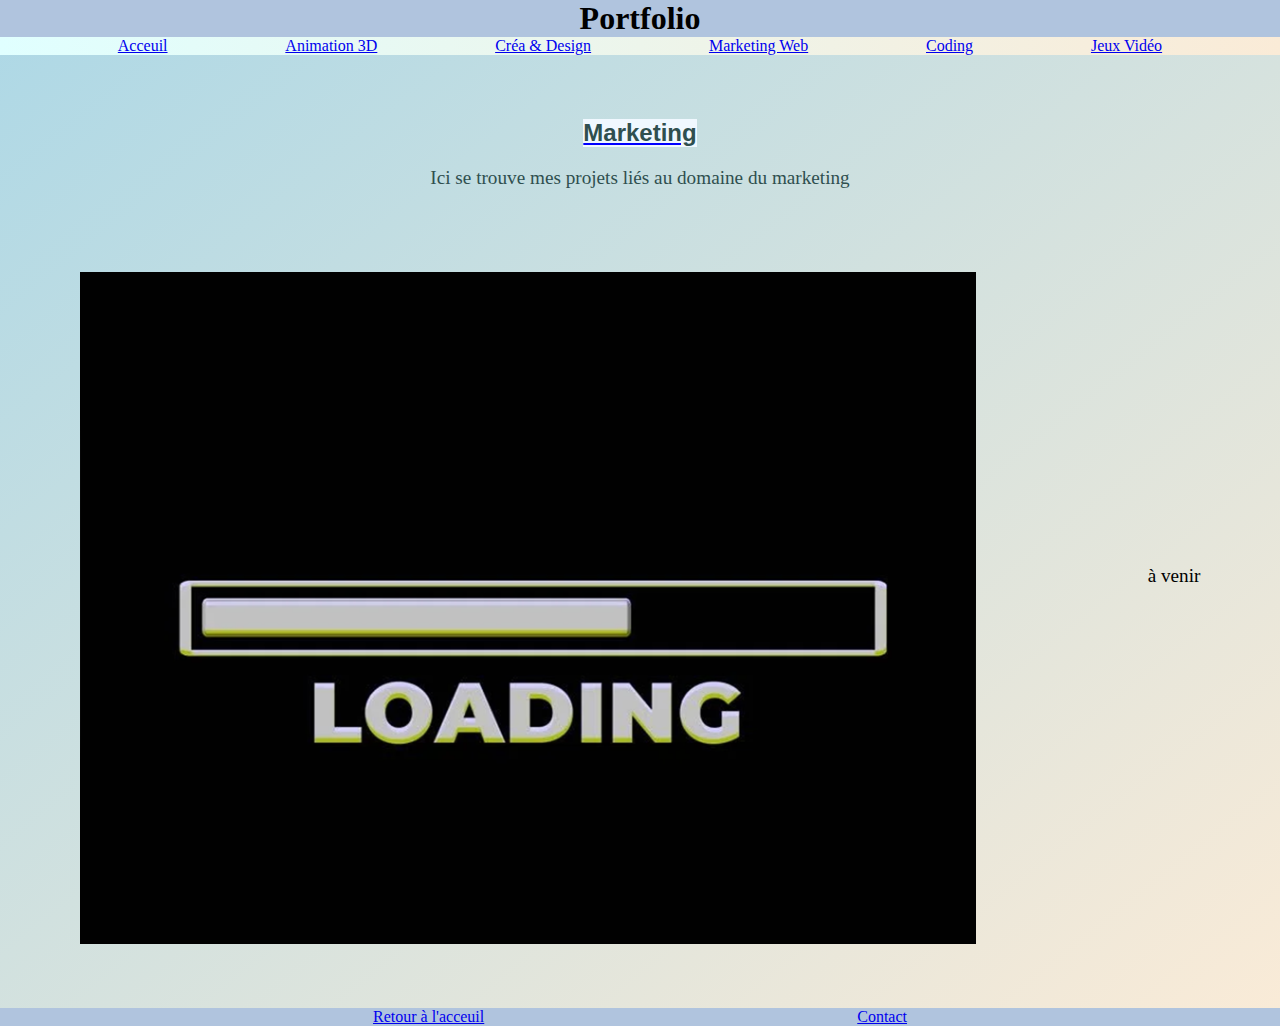
<file: Marketing.html>
<!DOCTYPE html>
<html lang="en">
<head>
    <meta charset="UTF-8">
    <meta http-equiv="X-UA-Compatible" content="IE=edge">
    <meta name="viewport" content="width=device-width, initial-scale=1.0">
    <link rel="stylesheet" href="css/style.css">
    <title>Marketing</title>
</head>
<body>
    

        <header>
            <h1 class="titre">Portfolio</h1>
                <nav>
                    <a href="index.html">Acceuil</a>
                    <a href="Animation3D.html">Animation 3D</a>
                    <a href="CréaDesign.html">Créa & Design</a>
                    <a href="Marketing.html">Marketing Web</a>
                    <a href="Web.html">Coding</a>
                    <a href="JeuxVidéo.html">Jeux Vidéo</a>
                </nav>
        </header>
    <main>
        <section>
            <h2 class="titre2">Marketing</h2>
            <p>Ici se trouve mes projets liés au domaine du marketing</p>
            <div class="groupe">
                <img class="imageGroupe" src="imagesPortfolio/loading.png" alt="Loading">
                <p class="description">à venir</p>
            </div>
        </section>
    </main>
    <footer>
        <a href="index.html">Retour à l'acceuil</a>
        <a href="contact.html">Contact</a>
    </footer>
</body>
</html>
</file>
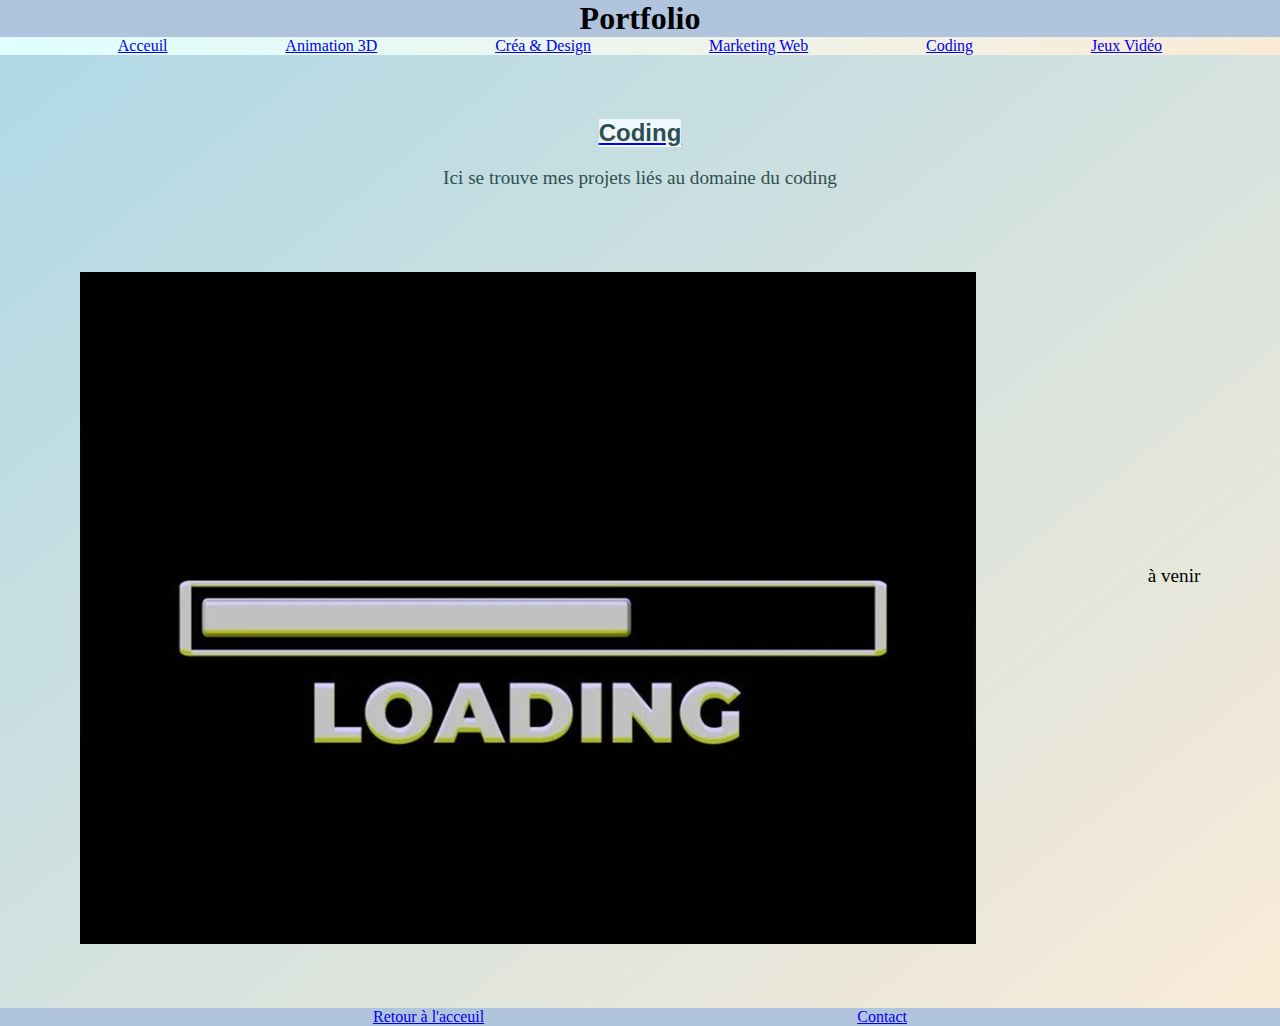
<file: Web.html>
<!DOCTYPE html>
<html lang="en">
<head>
    <meta charset="UTF-8">
    <meta http-equiv="X-UA-Compatible" content="IE=edge">
    <meta name="viewport" content="width=device-width, initial-scale=1.0">
    <link rel="stylesheet" href="css/style.css">
    <title>Coding</title>
</head>
<body>
    

        <header>
            <h1 class="titre">Portfolio</h1>
                <nav>
                    <a href="index.html">Acceuil</a>
                    <a href="Animation3D.html">Animation 3D</a>
                    <a href="CréaDesign.html">Créa & Design</a>
                    <a href="Marketing.html">Marketing Web</a>
                    <a href="Web.html">Coding</a>
                    <a href="JeuxVidéo.html">Jeux Vidéo</a>
                </nav>
        </header>
    <main>
        <section>
            <h2 class="titre2">Coding</h2>
            <p>Ici se trouve mes projets liés au domaine du coding</p>
            <div class="groupe">
                <img class="imageGroupe" src="imagesPortfolio/loading.png" alt="Loading">
                <p class="description">à venir</p>
            </div>
        </section>
    </main>
    <footer>
        <a href="index.html">Retour à l'acceuil</a>
        <a href="contact.html">Contact</a>
    </footer>
</body>
</html>
</file>
<file: css/style.css>
@import url('composant/header.css');
@import url('composant/titre.css');
@import url('composant/gestionImages.css');
@import url('composant/footer.css');
@import url('composant/texte.css');
@import url('composant/gestionGroupe.css');

body{
    margin: 0;
    background: linear-gradient(to bottom right,lightblue,antiquewhite);
}

.lienlogo{
    width: 100%;
}



@media screen and (min-width:1024px){
    .lienImage{
        width: 50%;
    }

    .lienlogo{
        width: 33%;
    }
}
</file>
